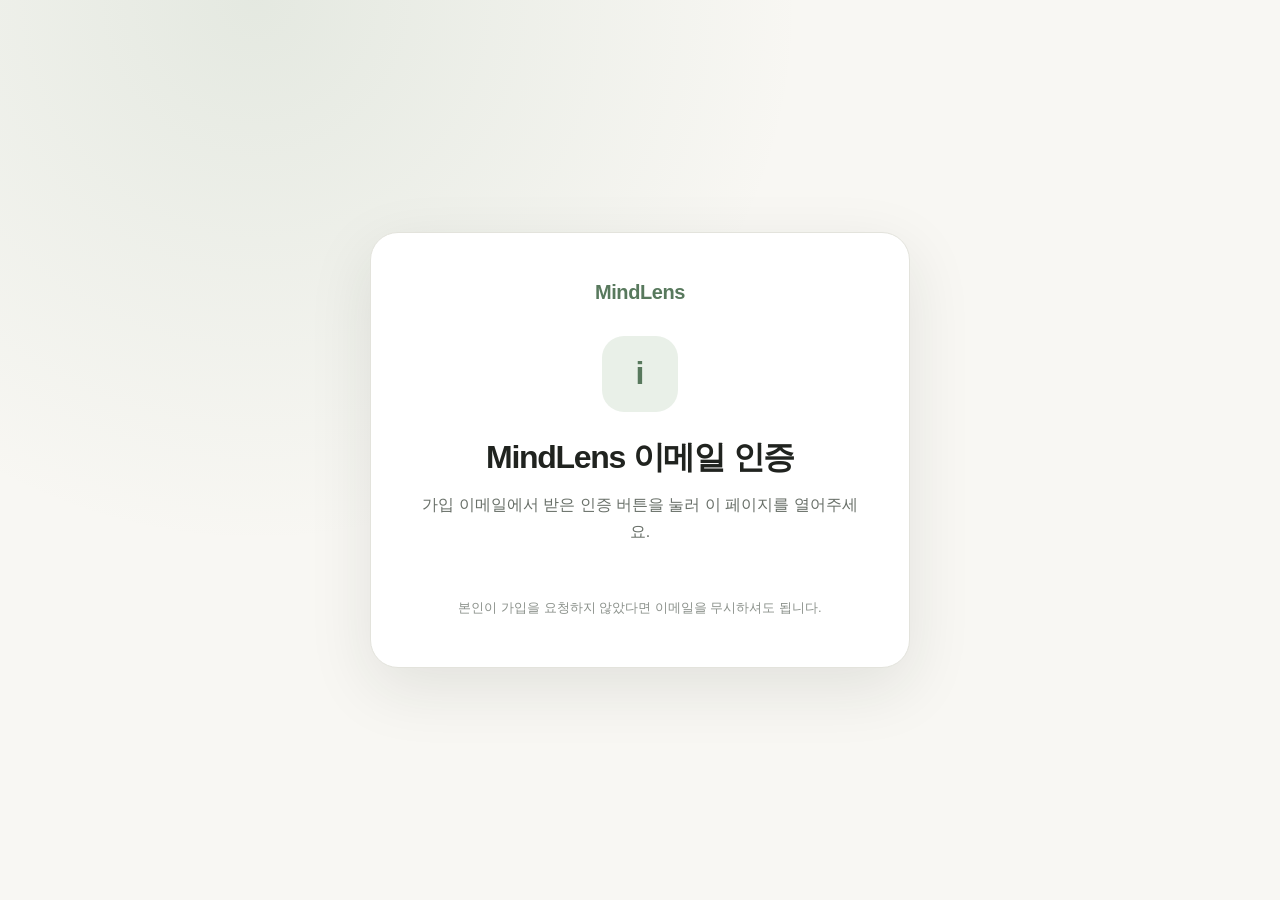
<file: index.html>
<!doctype html>
<html lang="ko">
  <head>
    <meta charset="utf-8" />
    <meta name="viewport" content="width=device-width, initial-scale=1" />
    <meta name="referrer" content="no-referrer" />
    <meta name="robots" content="noindex, nofollow" />
    <meta http-equiv="Cache-Control" content="no-store" />
    <meta http-equiv="Content-Security-Policy" content="default-src 'self'; style-src 'self'; script-src 'self' 'unsafe-inline'; img-src 'self'; object-src 'none'; base-uri 'none'; form-action 'none'" />
    <title>MindLens 이메일 인증</title>
    <script>
      (() => {
        const hash = new URLSearchParams(location.hash.slice(1));
        const query = new URLSearchParams(location.search.slice(1));
        const rawError = hash.get('error_description') || query.get('error_description');
        const verified = Boolean(query.get('code') || hash.get('access_token') || query.get('type') === 'signup' || hash.get('type') === 'signup');
        window.__MINDLENS_AUTH_RESULT__ = rawError
          ? { state: 'error', message: decodeURIComponent(rawError.replace(/\+/g, ' ')) }
          : { state: verified ? 'success' : 'neutral' };
        history.replaceState(null, '', '/auth/confirmed');
      })();
    </script>
    <link rel="stylesheet" href="/assets/styles.css" />
  </head>
  <body>
    <main data-state="neutral">
      <div class="brand">MindLens</div>
      <div class="mark" aria-hidden="true">i</div>
      <h1>MindLens 이메일 인증</h1>
      <p id="message">인증 상태를 확인하고 있어요.</p>
      <div class="actions">
        <a class="button" href="mindlens://auth/confirmed">MindLens 앱 열기</a>
      </div>
      <p class="hint">잠시만 기다려주세요.</p>
    </main>
    <script src="/assets/confirm.js"></script>
  </body>
</html>
</file>
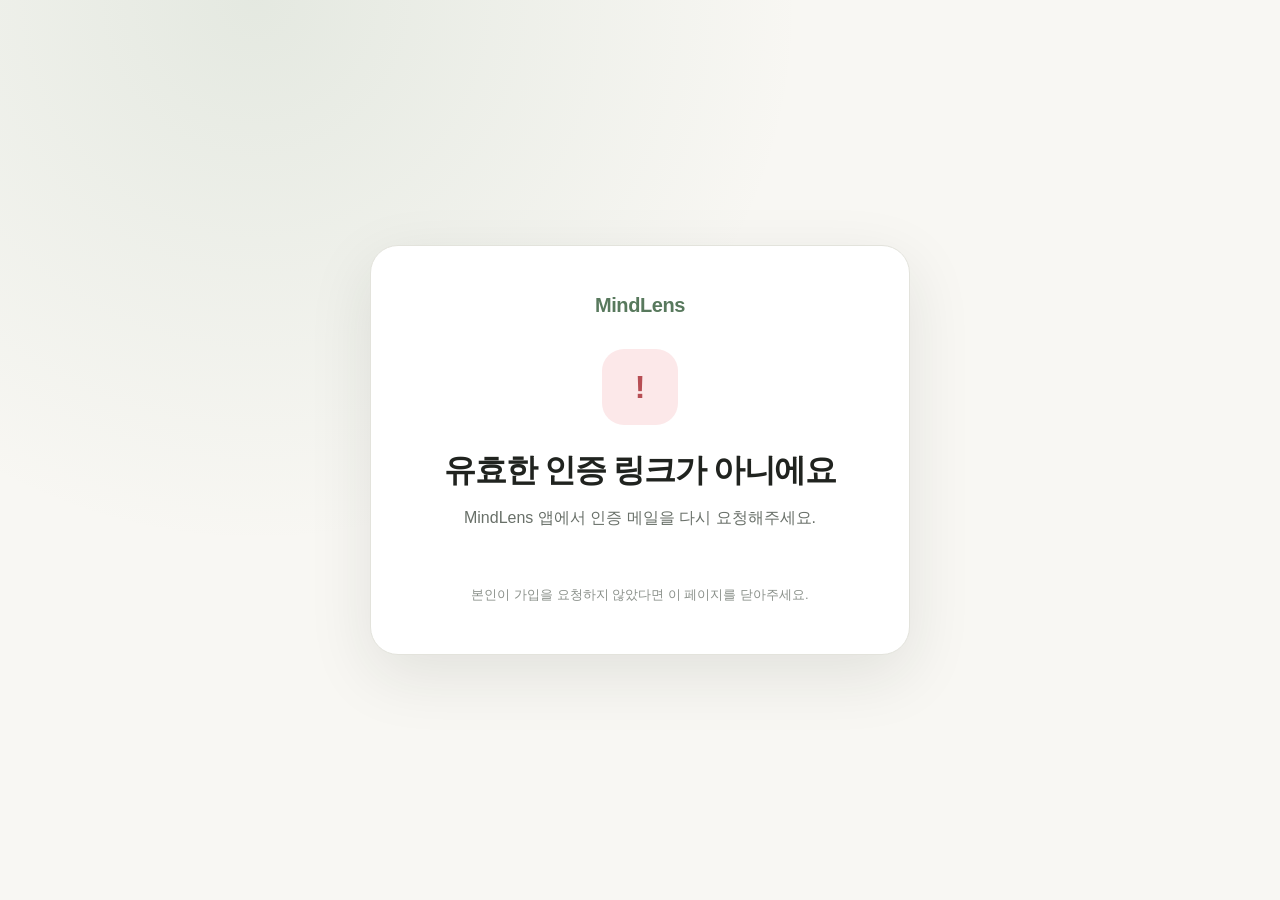
<file: auth/confirm/index.html>
<!doctype html>
<html lang="ko">
  <head>
    <meta charset="utf-8" />
    <meta name="viewport" content="width=device-width, initial-scale=1" />
    <meta name="referrer" content="no-referrer" />
    <meta name="robots" content="noindex, nofollow" />
    <meta http-equiv="Cache-Control" content="no-store" />
    <meta http-equiv="Content-Security-Policy" content="default-src 'self'; style-src 'self'; script-src 'self'; img-src 'self'; object-src 'none'; base-uri 'none'; form-action 'none'" />
    <title>MindLens 이메일 인증</title>
    <link rel="stylesheet" href="/assets/styles.css" />
  </head>
  <body>
    <main data-state="neutral">
      <div class="brand">MindLens</div>
      <div class="mark" aria-hidden="true">✓</div>
      <h1>이메일 인증을 계속할까요?</h1>
      <p id="message">아래 버튼을 누르면 이메일 주소 인증이 완료됩니다.</p>
      <div class="actions">
        <a class="button" id="confirm-link" href="#" rel="noreferrer">이메일 인증 완료하기</a>
      </div>
      <p class="hint">보안을 위해 사용자가 직접 버튼을 눌렀을 때만 인증을 진행합니다.</p>
    </main>
    <script src="/assets/confirm-signup.js"></script>
  </body>
</html>
</file>
<file: assets/styles.css>
:root {
  color-scheme: light;
  font-family: -apple-system, BlinkMacSystemFont, "Segoe UI", sans-serif;
  background: #f8f7f3;
  color: #20231f;
}

* {
  box-sizing: border-box;
}

body {
  align-items: center;
  background:
    radial-gradient(circle at 20% 0%, rgba(109, 146, 113, 0.14), transparent 34rem),
    #f8f7f3;
  display: flex;
  justify-content: center;
  margin: 0;
  min-height: 100vh;
  padding: 24px;
}

main {
  background: #fff;
  border: 1px solid #e3e3dc;
  border-radius: 28px;
  box-shadow: 0 20px 64px rgba(32, 35, 31, 0.1);
  max-width: 540px;
  padding: 48px;
  text-align: center;
  width: 100%;
}

.brand {
  color: #58795d;
  font-size: 20px;
  font-weight: 800;
  letter-spacing: -0.02em;
}

.mark {
  align-items: center;
  background: #e9f0e8;
  border-radius: 22px;
  color: #58795d;
  display: inline-flex;
  font-size: 32px;
  font-weight: 800;
  height: 76px;
  justify-content: center;
  margin-top: 32px;
  width: 76px;
}

h1 {
  font-size: clamp(26px, 6vw, 32px);
  letter-spacing: -0.04em;
  line-height: 1.35;
  margin: 24px 0 12px;
}

p {
  color: #697069;
  font-size: 16px;
  line-height: 1.7;
  margin: 0;
}

.actions {
  display: grid;
  gap: 12px;
  margin-top: 32px;
}

.button {
  background: #58795d;
  border-radius: 14px;
  color: #fff;
  display: block;
  font-size: 16px;
  font-weight: 750;
  padding: 16px 20px;
  text-decoration: none;
}

.hint {
  color: #8b918b;
  font-size: 13px;
  margin-top: 20px;
}

main[data-state="error"] .mark {
  background: #fce8e9;
  color: #b74e54;
}

main[data-state="ready"] .mark {
  background: #e9f0e8;
  color: #58795d;
}

main[data-state="error"] .button,
main[data-state="neutral"] .button {
  display: none;
}

@media (max-width: 520px) {
  body {
    align-items: stretch;
    padding: 0;
  }

  main {
    border: 0;
    border-radius: 0;
    box-shadow: none;
    display: flex;
    flex-direction: column;
    justify-content: center;
    min-height: 100vh;
    padding: 36px 28px;
  }
}
</file>
